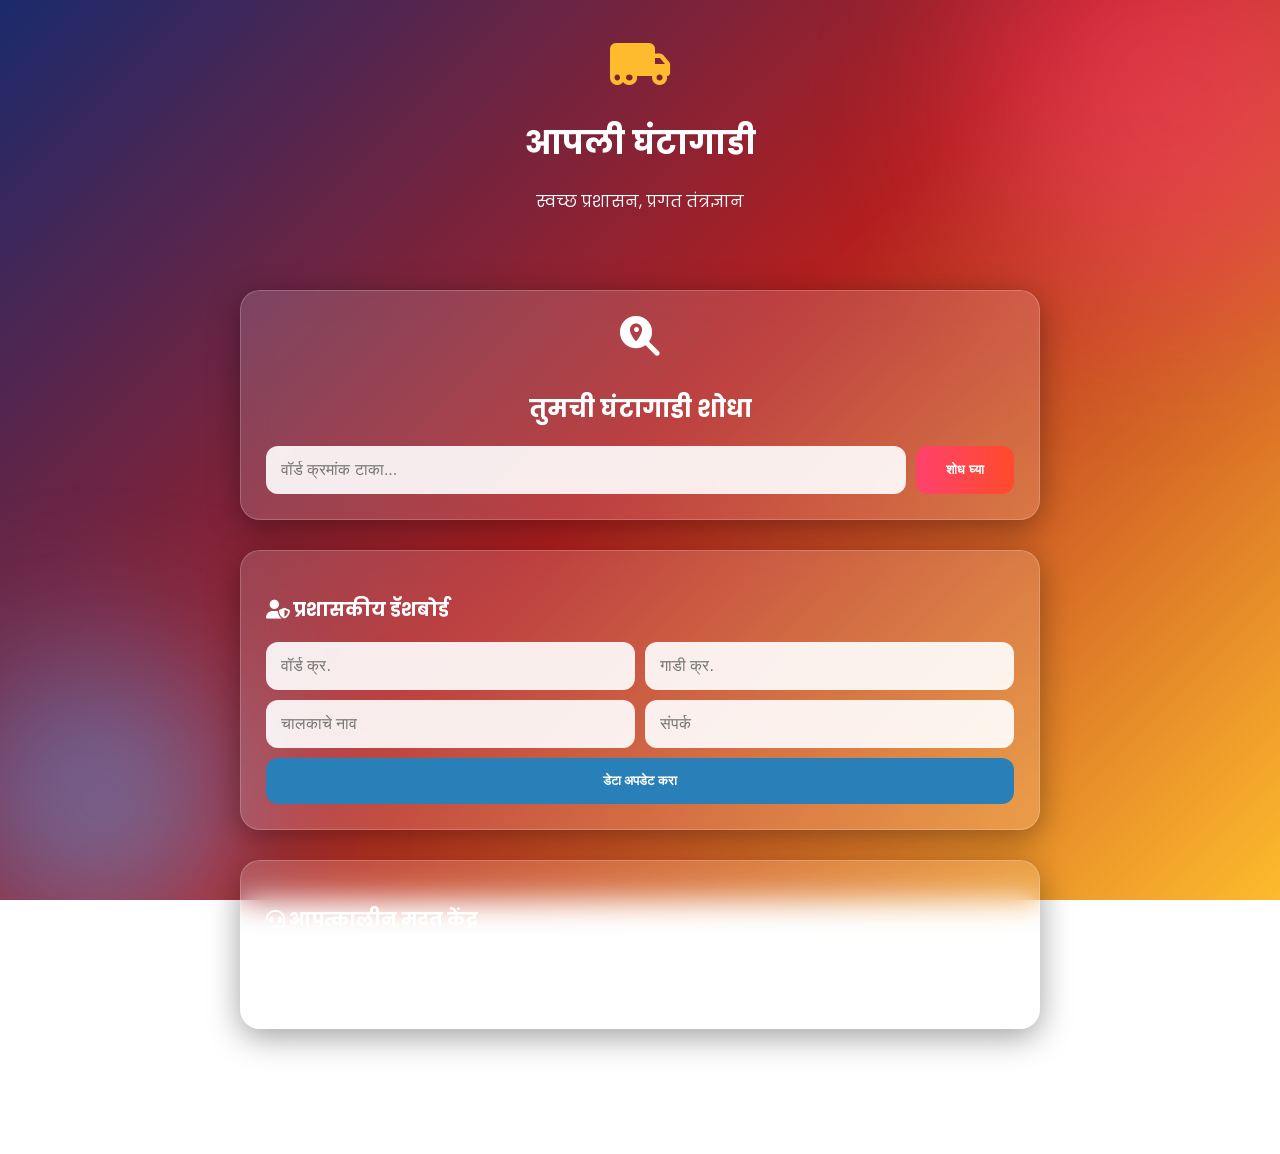
<file: index.html>
<!DOCTYPE html>
<html lang="mr">
<head>
    <meta charset="UTF-8">
    <meta name="viewport" content="width=device-width, initial-scale=1.0">
    <title>आपली घंटागाडी | स्वच्छ शहर, सुंदर शहर</title>
    <!-- Google Fonts -->
    <link href="https://fonts.googleapis.com/css2?family=Poppins:wght@300;400;600;700&display=swap" rel="stylesheet">
    <!-- Font Awesome for Icons -->
    <link rel="stylesheet" href="https://cdnjs.cloudflare.com/ajax/libs/font-awesome/6.4.0/css/all.min.css">
    <link rel="stylesheet" href="style.css">
</head>
<body>

    <!-- Animated Background -->
    <div class="bg-circles">
        <div class="circle1"></div>
        <div class="circle2"></div>
    </div>

    <header>
        <div class="header-content">
            <i class="fas fa-truck-moving logo-icon"></i>
            <h1>आपली घंटागाडी</h1>
            <p>स्वच्छ प्रशासन, प्रगत तंत्रज्ञान</p>
            <div id="live-clock"></div>
        </div>
    </header>

    <main class="container">
        <!-- Visitor Search Modal -->
        <div id="visitor-modal" class="glass-card visitor-box">
            <i class="fas fa-search-location search-icon"></i>
            <h2>तुमची घंटागाडी शोधा</h2>
            <div class="input-group">
                <input type="text" id="visitor-ward-input" placeholder="वॉर्ड क्रमांक टाका...">
                <button onclick="findMyVehicle()" class="btn-primary">शोध घ्या</button>
            </div>
        </div>

        <!-- Admin Control (Initially Hidden or at Bottom) -->
        <section id="admin-panel" class="glass-card">
            <h3><i class="fas fa-user-shield"></i> प्रशासकीय डॅशबोर्ड</h3>
            <form id="vehicle-form" class="admin-grid">
                <input type="text" id="wardNo" placeholder="वॉर्ड क्र.">
                <input type="text" id="vehNo" placeholder="गाडी क्र.">
                <input type="text" id="driverName" placeholder="चालकाचे नाव">
                <input type="tel" id="driverPhone" placeholder="संपर्क">
                <button type="submit" class="btn-update">डेटा अपडेट करा</button>
            </form>
        </section>

        <!-- Help Section -->
        <section class="glass-card help-section">
            <h3><i class="fas fa-headset"></i> आपत्कालीन मदत केंद्र</h3>
            <div class="help-grid">
                <div class="help-card"><i class="fas fa-phone"></i> <span>1800-XXX-XXXX</span></div>
                <div class="help-card"><i class="fas fa-hospital"></i> <span>आरोग्य विभाग</span></div>
            </div>
        </section>
    </main>

    <!-- Result Popup Modal -->
    <div id="result-popup" class="modal-overlay" style="display:none;">
        <div class="glass-card result-popup-content">
            <span class="close-btn" onclick="closeResult()">&times;</span>
            <div class="status-badge">Live</div>
            <h2 id="display-ward">वॉर्ड क्रमांक: --</h2>
            <div class="vehicle-info">
                <p><i class="fas fa-shuttle-van"></i> <span id="display-veh">--</span></p>
                <p><i class="fas fa-user"></i> <span id="display-driver">--</span></p>
                <p><i class="fas fa-phone-alt"></i> <a id="display-link" href="#">संपर्क करा</a></p>
            </div>
            <button id="live-map-btn" class="btn-map"><i class="fas fa-map-marker-alt"></i> लाइव्ह लोकेशन पहा</button>
        </div>
    </div>
    <footer style="text-align: center; margin-top: 50px;">
    <a href="staff.html" style="color: rgba(255,255,255,0.6); text-decoration: none; font-size: 0.8rem;">
        <i class="fas fa-lock"></i> कर्मचारी लॉगिन (Staff Only)
    </a>
</footer>

    <script type="module" src="script.js"></script>
</body>
</html>
</file>
<file: style.css>
:root {
    --primary: #FF416C;
    --secondary: #FF4B2B;
    --glass: rgba(255, 255, 255, 0.15);
    --dark: #1a1a2e;
}

body {
    font-family: 'Poppins', sans-serif;
    margin: 0;
    min-height: 100vh;
    background: linear-gradient(135deg, #1a2a6c, #b21f1f, #fdbb2d);
    background-attachment: fixed;
    color: white;
    overflow-x: hidden;
}

/* Background Animated Circles */
.bg-circles { position: fixed; top: 0; left: 0; width: 100%; height: 100%; z-index: -1; overflow: hidden; }
.circle1 { position: absolute; width: 400px; height: 400px; background: var(--primary); border-radius: 50%; top: -100px; right: -100px; opacity: 0.5; filter: blur(80px); animation: move 10s infinite alternate; }
.circle2 { position: absolute; width: 300px; height: 300px; background: #4facfe; border-radius: 50%; bottom: -50px; left: -50px; opacity: 0.5; filter: blur(80px); animation: move 15s infinite alternate-reverse; }

@keyframes move { from { transform: translate(0, 0); } to { transform: translate(50px, 100px); } }

header {
    text-align: center;
    padding: 40px 20px;
    animation: fadeInDown 1s ease;
}

.logo-icon { font-size: 3rem; margin-bottom: 10px; color: #fdbb2d; }

.glass-card {
    background: var(--glass);
    backdrop-filter: blur(15px);
    -webkit-backdrop-filter: blur(15px);
    border: 1px solid rgba(255,255,255,0.2);
    border-radius: 20px;
    padding: 25px;
    margin-bottom: 30px;
    box-shadow: 0 8px 32px 0 rgba(0,0,0,0.37);
}

.container { max-width: 800px; margin: 0 auto; padding: 20px; }

/* Search Box */
.visitor-box { text-align: center; transform: scale(1); transition: 0.3s; }
.visitor-box:hover { transform: scale(1.02); }
.search-icon { font-size: 2.5rem; color: #fff; margin-bottom: 15px; }

.input-group { display: flex; gap: 10px; margin-top: 20px; }
input {
    flex: 1; padding: 15px; border-radius: 12px; border: none;
    background: rgba(255,255,255,0.9); font-size: 1rem; color: #333;
}

.btn-primary, .btn-update, .btn-map {
    background: linear-gradient(to right, #FF416C, #FF4B2B);
    color: white; border: none; padding: 15px 30px; border-radius: 12px;
    font-weight: 700; cursor: pointer; transition: 0.3s;
}
.btn-primary:hover { box-shadow: 0 0 20px rgba(255, 65, 108, 0.6); }

/* Modal Overlay */
.modal-overlay {
    position: fixed; top: 0; left: 0; width: 100%; height: 100%;
    background: rgba(0,0,0,0.7); display: flex; align-items: center; justify-content: center; z-index: 2000;
}

.result-popup-content { width: 90%; max-width: 450px; text-align: center; position: relative; }
.status-badge { background: #27ae60; color: white; display: inline-block; padding: 5px 15px; border-radius: 20px; font-size: 0.8rem; margin-bottom: 10px; animation: pulse 2s infinite; }

@keyframes pulse { 0% { transform: scale(1); opacity: 1; } 50% { transform: scale(1.1); opacity: 0.7; } 100% { transform: scale(1); opacity: 1; } }

.vehicle-info p { font-size: 1.2rem; margin: 15px 0; }
.vehicle-info a { color: #fdbb2d; text-decoration: none; font-weight: bold; }

.admin-grid { display: grid; grid-template-columns: 1fr 1fr; gap: 10px; }
.btn-update { grid-column: span 2; background: #2980b9; }

@media (max-width: 600px) {
    .admin-grid { grid-template-columns: 1fr; }
    .btn-update { grid-column: span 1; }
}
</file>
